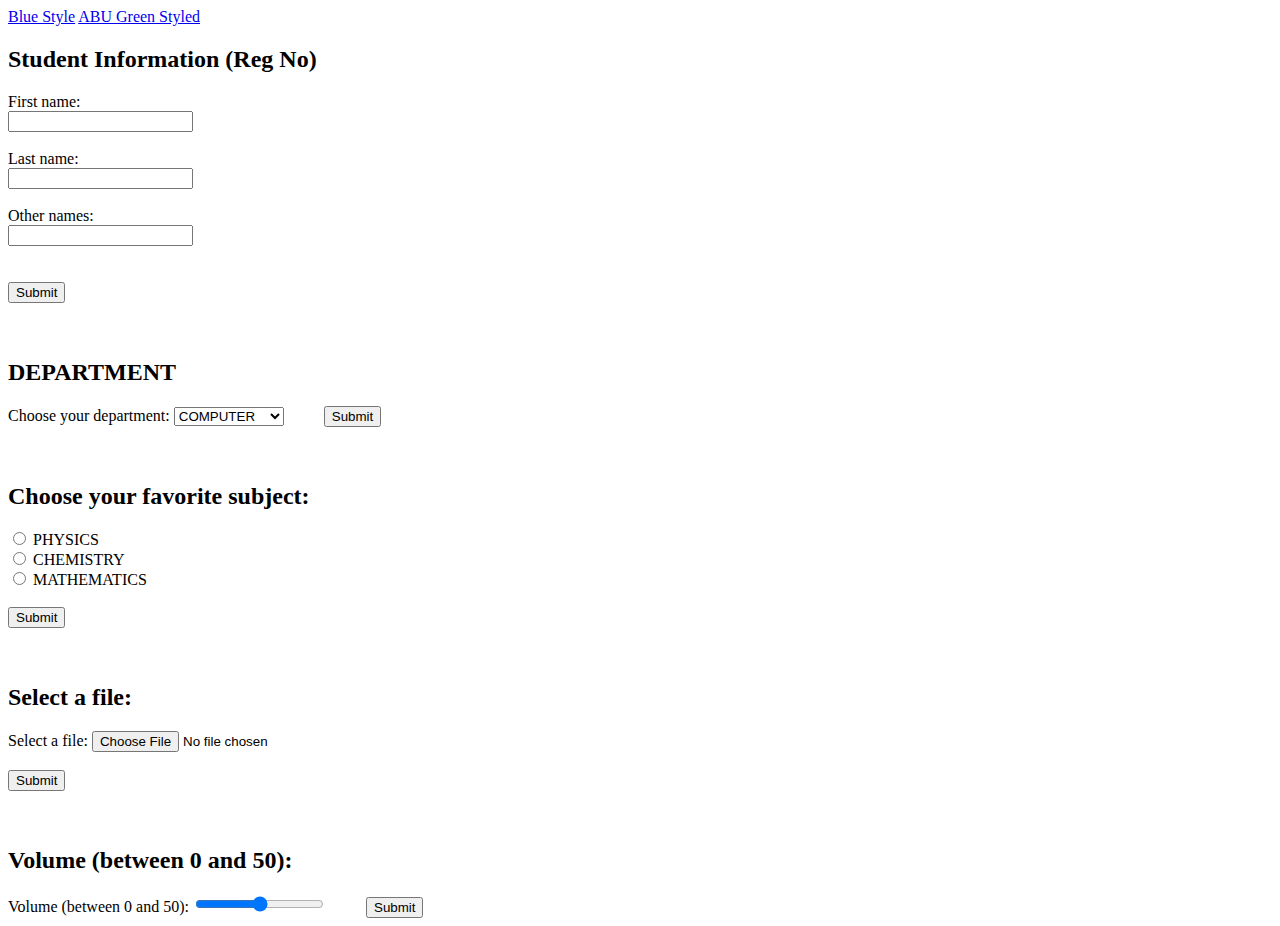
<file: coen512-assignment/index.html>
<!DOCTYPE html>
<html lang="en">
<head>
    <meta charset="UTF-8">
    <meta name="viewport" content="width=device-width, initial-scale=1.0">
    <title>COEN 512 Web Programming Practicals u17co1017</title>
</head>
<body>
 <div class="link-container">
    <a href="./v2" class="blue">Blue Style</a>
    <a href="./v1" class="default">ABU Green Styled</a>
  </div>
    <!-- Part i: Student Information -->
    <!-- A text field with the heading Student Information. Labels (First name, Last name and Other names) and a Submit button -->
    <h2>Student Information (Reg No)</h2>
    <form action="#" method="post">
        <label for="first-name">First name:</label>
        <br>
        <input type="text" id="first-name" name="first-name">
        <br><br>

        <label for="last-name">Last name:</label>
        <br>
        <input type="text" id="last-name" name="last-name">
        <br><br>

        <label for="other-names">Other names:</label>
        <br>
        <input type="text" id="other-names" name="other-names">
        <br><br><br>

        <input type="submit" value="Submit">
    </form>

    <br><br>

    <!-- Part ii: Department Selection -->
    <!-- A drop-down list that displays Electrical, Computer and Mechanical engineering department options with Computer as a pre-selected field -->
    <h2>DEPARTMENT</h2>
    <form action="#" method="post">
        <label for="department">Choose your department:</label>
        <select id="department" name="department">
            <option value="computer" selected>COMPUTER</option>
            <option value="electrical">ELECTRICAL</option>
            <option value="mechanical">MECHANICAL</option>
        </select>
        &emsp;&emsp;

        <input type="submit" value="Submit">
    </form>

    <br><br>

    <!-- Part iii: Favorite Subject Selection -->
    <!-- A radio button with options (Physics, Chemistry and Mathematics) that a user can select only one option -->
    <h2>Choose your favorite subject:</h2>
    <form action="#" method="post">
        <input type="radio" id="physics" name="favorite-subject" value="physics">
        <label for="physics">PHYSICS</label><br>

        <input type="radio" id="chemistry" name="favorite-subject" value="chemistry">
        <label for="chemistry">CHEMISTRY</label><br>

        <input type="radio" id="mathematics" name="favorite-subject" value="mathematics">
        <label for="mathematics">MATHEMATICS</label><br><br>

        <input type="submit" value="Submit">
    </form>

    <br><br>

    <!-- Part iv: File Upload -->
    <!-- A file-select  to upload a file -->
    <h2>Select a file:</h2>
    <form action="#" method="post" enctype="multipart/form-data">
        <label for="file-upload">Select a file:</label>
        <input type="file" id="file-upload" name="file-upload"><br><br>

        <input type="submit" value="Submit">
    </form>

    <br><br>

    <!-- Part v: Volume Control -->
    <!-- A slider (range) field that controls volume with restriction ranging from 0 to 50. -->
    <h2>Volume (between 0 and 50):</h2>
    <form action="#" method="post">
        <label for="volume-slider">Volume (between 0 and 50):</label>
        <input type="range" id="volume-slider" name="volume" min="0" max="50">  
        &emsp;&emsp;
        <input type="submit" value="Submit">
    </form>

</body>
</html>
</file>
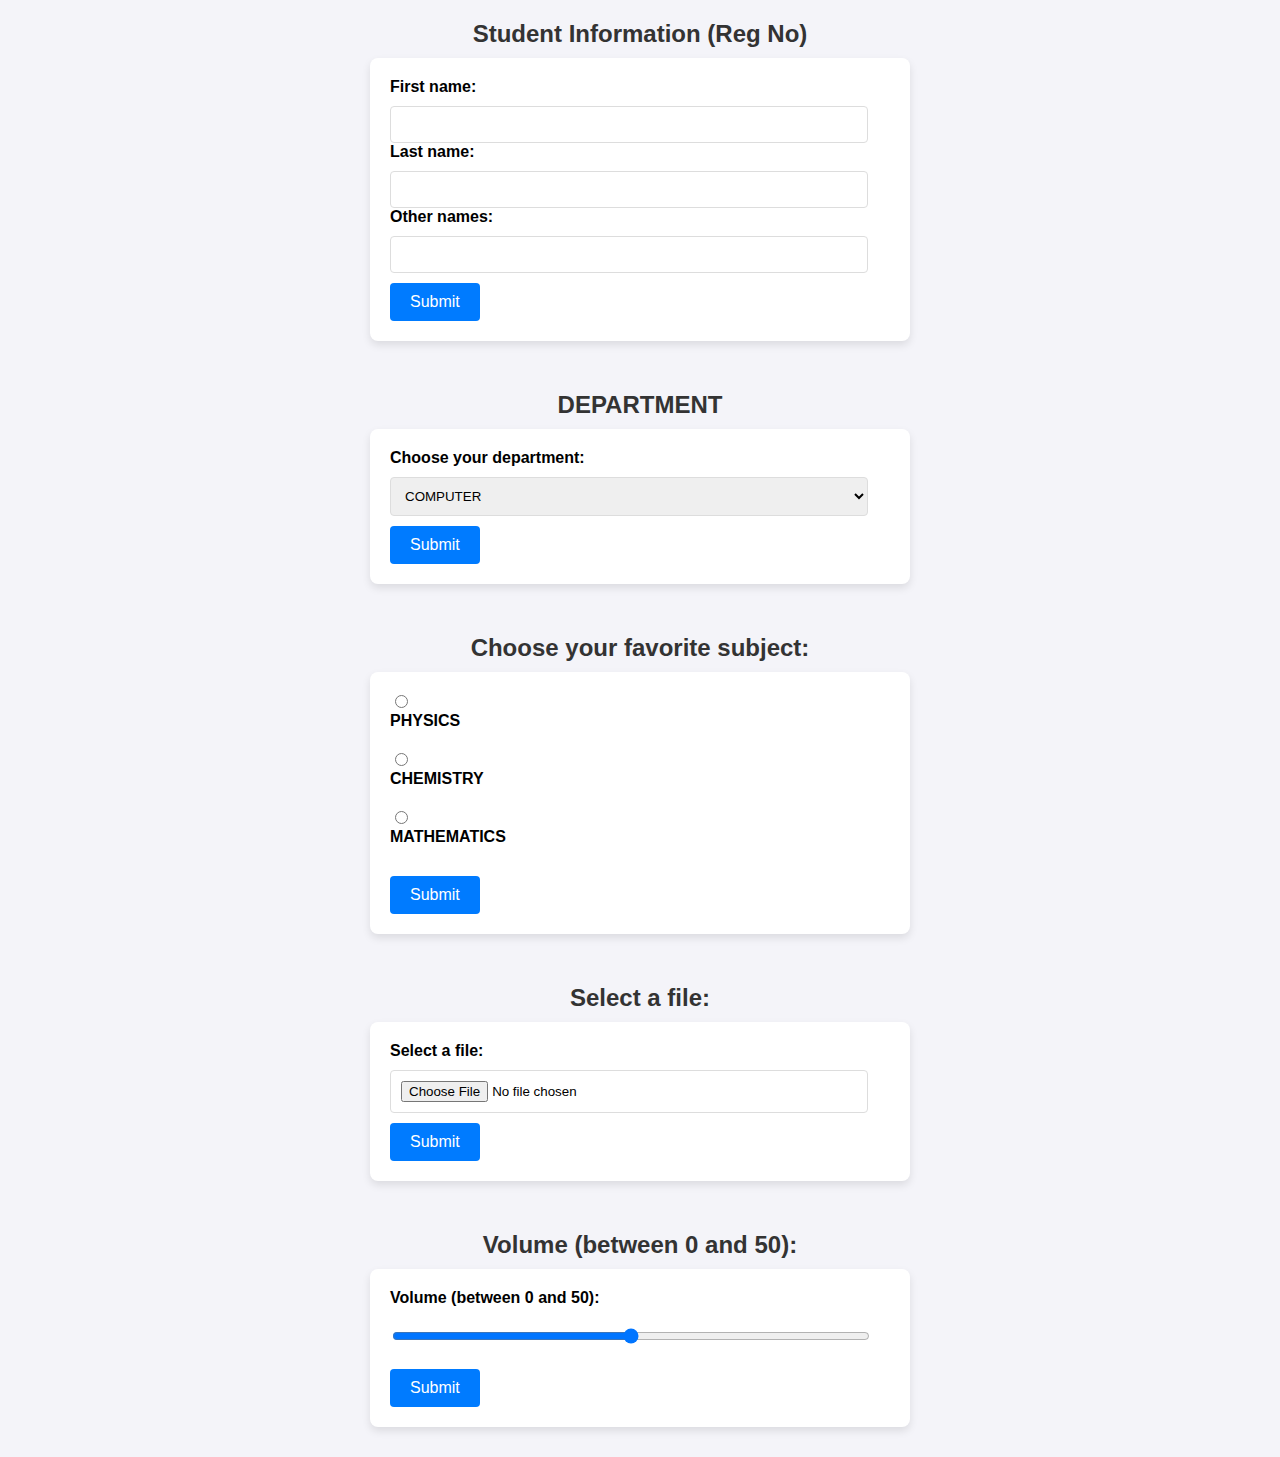
<file: coen512-assignment/coen512-v2.html>
<!DOCTYPE html>
<html lang="en">
<head>
  <meta charset="UTF-8" />
  <meta name="viewport" content="width=device-width, initial-scale=1.0" />
  <title>COEN 512 Web Programming Practicals u17co1017</title>
  <style>
    body {
      font-family: Arial, sans-serif;
      background-color: #f4f4f9;
      margin: 0;
      padding: 0;
      display: flex;
      flex-direction: column;
      align-items: center;
      justify-content: center;
      min-height: 100vh;
    }
    h2 {
      color: #333;
      margin-top: 20px;
      margin-bottom: 10px;
    }
    form {
      background: #fff;
      padding: 20px;
      border-radius: 8px;
      box-shadow: 0 4px 8px rgba(0, 0, 0, 0.1);
      width: 100%;
      max-width: 500px;
      margin-bottom: 30px;
    }
    label {
      display: block;
      margin-bottom: 5px;
      font-weight: bold;
    }
    input[type="text"],
    select,
    input[type="file"],
    input[type="range"] {
      width: calc(100% - 22px);
      padding: 10px;
      margin-top: 5px;
      border-radius: 4px;
      border: 1px solid #ddd;
      box-sizing: border-box;
    }
    input[type="submit"] {
      background-color: #007bff;
      color: #fff;
      border: none;
      padding: 10px 20px;
      border-radius: 4px;
      cursor: pointer;
      font-size: 16px;
      margin-top: 10px;
      transition: background-color 0.3s;
    }
    input[type="submit"]:hover {
      background-color: #0056b3;
    }
    .radio-group {
      margin-bottom: 20px;
    }
    .radio-group input[type="radio"] {
      margin-right: 10px;
    }
  </style>
</head>
<body>
  <!-- Part i: Student Information -->
  <h2>Student Information (Reg No)</h2>
  <form action="#" method="post">
    <label for="first-name">First name:</label>
    <input type="text" id="first-name" name="first-name" />
    
    <label for="last-name">Last name:</label>
    <input type="text" id="last-name" name="last-name" />
    
    <label for="other-names">Other names:</label>
    <input type="text" id="other-names" name="other-names" />
    
    <input type="submit" value="Submit" />
  </form>

  <!-- Part ii: Department Selection -->
  <h2>DEPARTMENT</h2>
  <form action="#" method="post">
    <label for="department">Choose your department:</label>
    <select id="department" name="department">
      <option value="computer" selected>COMPUTER</option>
      <option value="electrical">ELECTRICAL</option>
      <option value="mechanical">MECHANICAL</option>
    </select>
    <input type="submit" value="Submit" />
  </form>

  <!-- Part iii: Favorite Subject Selection -->
  <h2>Choose your favorite subject:</h2>
  <form action="#" method="post">
    <div class="radio-group">
      <input type="radio" id="physics" name="favorite-subject" value="physics" />
      <label for="physics">PHYSICS</label>
    </div>
    <div class="radio-group">
      <input type="radio" id="chemistry" name="favorite-subject" value="chemistry" />
      <label for="chemistry">CHEMISTRY</label>
    </div>
    <div class="radio-group">
      <input type="radio" id="mathematics" name="favorite-subject" value="mathematics" />
      <label for="mathematics">MATHEMATICS</label>
    </div>
    <input type="submit" value="Submit" />
  </form>

  <!-- Part iv: File Upload -->
  <h2>Select a file:</h2>
  <form action="#" method="post" enctype="multipart/form-data">
    <label for="file-upload">Select a file:</label>
    <input type="file" id="file-upload" name="file-upload" />
    <input type="submit" value="Submit" />
  </form>

  <!-- Part v: Volume Control -->
  <h2>Volume (between 0 and 50):</h2>
  <form action="#" method="post">
    <label for="volume-slider">Volume (between 0 and 50):</label>
    <input type="range" id="volume-slider" name="volume" min="0" max="50" />
    <input type="submit" value="Submit" />
  </form>
</body>
</html>
</file>
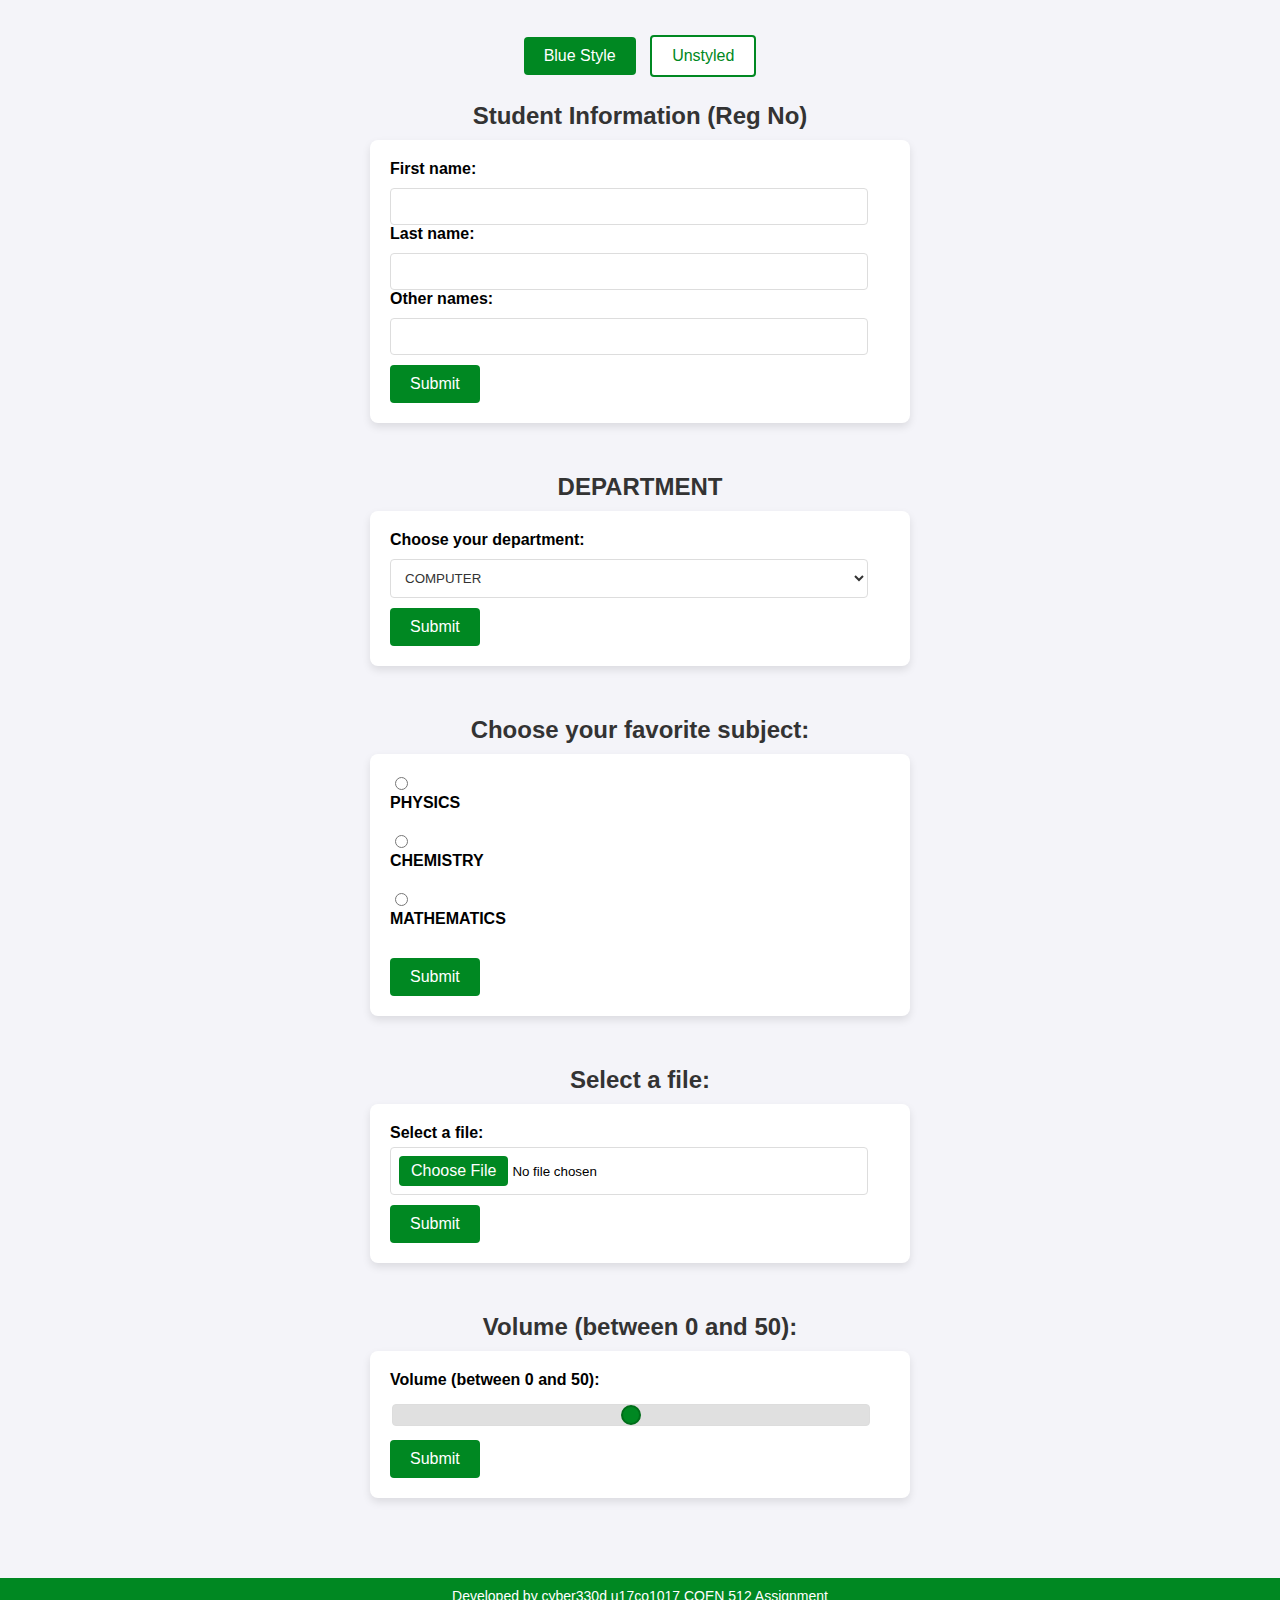
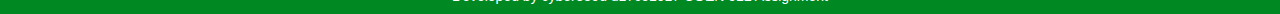
<file: coen512-assignment/v1.html>
<!DOCTYPE html>
<html lang="en">
<head>
  <meta charset="UTF-8" />
  <meta name="viewport" content="width=device-width, initial-scale=1.0" />
  <title>COEN 512 Web Programming Practicals u17co1017</title>
  <style>
    body {
      font-family: Arial, sans-serif;
      background-color: #f4f4f9;
      margin: 0;
      padding: 0;
      display: flex;
      flex-direction: column;
      align-items: center;
      justify-content: center;
      min-height: 100vh;
    }
    h2 {
      color: #333;
      margin-top: 20px;
      margin-bottom: 10px;
    }
    form {
      background: #fff;
      padding: 20px;
      border-radius: 8px;
      box-shadow: 0 4px 8px rgba(0, 0, 0, 0.1);
      width: 100%;
      max-width: 500px;
      margin-bottom: 30px;
    }
    label {
      display: block;
      margin-bottom: 5px;
      font-weight: bold;
    }
    input[type="text"],
    select,
    input[type="file"],
    input[type="range"] {
      width: calc(100% - 22px);
      padding: 10px;
      margin-top: 5px;
      border-radius: 4px;
      border: 1px solid #ddd;
      box-sizing: border-box;
      transition: border-color 0.3s;
    }
    input[type="text"]:focus,
    select:focus,
    input[type="file"]:focus,
    input[type="range"]:focus {
      border-color: #008822; /* Updated to the new color */
      outline: none;
    }
    input[type="submit"] {
      background-color: #008822; /* Updated to the new color */
      color: #fff;
      border: none;
      padding: 10px 20px;
      border-radius: 4px;
      cursor: pointer;
      font-size: 16px;
      margin-top: 10px;
      transition: background-color 0.3s;
    }
    input[type="submit"]:hover {
      background-color: #006d19; /* Slightly darker shade for hover effect */
    }
    /* Style the file input */
    input[type="file"] {
      border: 1px solid #ddd;
      background-color: #fff;
      padding: 8px;
      cursor: pointer;
      display: block;
    }
    input[type="file"]::-webkit-file-upload-button {
      background-color: #008822; /* Updated to the new color */
      color: #fff;
      border: none;
      padding: 6px 12px;
      border-radius: 4px;
      cursor: pointer;
      font-size: 16px;
      transition: background-color 0.3s;
    }
    input[type="file"]::-webkit-file-upload-button:hover {
      background-color: #006d19; /* Slightly darker shade for hover effect */
    }
    /* Style the slider */
    input[type="range"] {
      -webkit-appearance: none;
      background-color: #e0e0e0;
      height: 8px;
      border-radius: 4px;
      outline: none;
      margin-top: 10px;
    }
    input[type="range"]::-webkit-slider-thumb {
      -webkit-appearance: none;
      background-color: #008822; /* Green color for the slider thumb */
      border: 2px solid #006d19; /* Darker border for the thumb */
      border-radius: 50%;
      width: 20px;
      height: 20px;
      cursor: pointer;
    }
    input[type="range"]::-moz-range-thumb {
      background-color: #008822; /* Green color for the slider thumb */
      border: 2px solid #006d19; /* Darker border for the thumb */
      border-radius: 50%;
      width: 20px;
      height: 20px;
      cursor: pointer;
    }
    /* Style the select dropdown */
    select {
      background-color: #fff;
      border: 1px solid #ddd;
      padding: 10px;
      border-radius: 4px;
      color: #333;
      transition: border-color 0.3s;
    }
    select:hover,
    select:focus {
      border-color: #008822; /* Updated to the new color */
    }
    /* Style the radio buttons */
    input[type="radio"] {
      accent-color: #008822; /* Updated to the new color */
    }
    .radio-group {
      margin-bottom: 20px;
    }
    .radio-group input[type="radio"] {
      margin-right: 10px;
    }
    /* Style links */
    .link-container {
      margin-top: 30px;
      text-align: center;
    }
    .link-container a {
      display: inline-block;
      padding: 10px 20px;
      border-radius: 4px;
      text-decoration: none;
      font-size: 16px;
      margin: 5px;
      transition: background-color 0.3s, color 0.3s;
    }
    .link-container a.blue {
      background-color: #008822; 
      color: #fff;
    }
    .link-container a.blue:hover {
      background-color: #006d19; /* Slightly darker shade for hover effect */
    }
    .link-container a.default {
      background-color: #fff;
      color: #008822; 
      border: 2px solid #008822; /* Green border */
    }
    .link-container a.default:hover {
      background-color: #008822; 
      color: #fff;
    }
    /* Style the footer */
    footer {
      margin-top: 50px;
      padding: 10px;
      background-color: #008822; 
      color: #fff;
      text-align: center;
      width: 100%;
      font-size: 14px;
    }
  </style>
</head>
<body>
  
  <!-- Links -->
  <div class="link-container">
    <a href="./v2" class="blue">Blue Style</a>
    <a href="./" class="default">Unstyled</a>
  </div>
  <!-- Part i: Student Information -->
  <h2>Student Information (Reg No)</h2>
  <form action="#" method="post">
    <label for="first-name">First name:</label>
    <input type="text" id="first-name" name="first-name" />
    
    <label for="last-name">Last name:</label>
    <input type="text" id="last-name" name="last-name" />
    
    <label for="other-names">Other names:</label>
    <input type="text" id="other-names" name="other-names" />
    
    <input type="submit" value="Submit" />
  </form>

  <!-- Part ii: Department Selection -->
  <h2>DEPARTMENT</h2>
  <form action="#" method="post">
    <label for="department">Choose your department:</label>
    <select id="department" name="department">
      <option value="computer" selected>COMPUTER</option>
      <option value="electrical">ELECTRICAL</option>
      <option value="mechanical">MECHANICAL</option>
    </select>
    <input type="submit" value="Submit" />
  </form>

  <!-- Part iii: Favorite Subject Selection -->
  <h2>Choose your favorite subject:</h2>
  <form action="#" method="post">
    <div class="radio-group">
      <input type="radio" id="physics" name="favorite-subject" value="physics" />
      <label for="physics">PHYSICS</label>
    </div>
    <div class="radio-group">
      <input type="radio" id="chemistry" name="favorite-subject" value="chemistry" />
      <label for="chemistry">CHEMISTRY</label>
    </div>
    <div class="radio-group">
      <input type="radio" id="mathematics" name="favorite-subject" value="mathematics" />
      <label for="mathematics">MATHEMATICS</label>
    </div>
    <input type="submit" value="Submit" />
  </form>

  <!-- Part iv: File Upload -->
  <h2>Select a file:</h2>
  <form action="#" method="post" enctype="multipart/form-data">
    <label for="file-upload">Select a file:</label>
    <input type="file" id="file-upload" name="file-upload" />
    <input type="submit" value="Submit" />
  </form>

  <!-- Part v: Volume Control -->
  <h2>Volume (between 0 and 50):</h2>
  <form action="#" method="post">
    <label for="volume-slider">Volume (between 0 and 50):</label>
    <input type="range" id="volume-slider" name="volume" min="0" max="50" />
    <input type="submit" value="Submit" />
  </form>


  <!-- Footer -->
  <footer>
    Developed by cyber330d u17co1017 COEN 512 Assignment
  </footer>
</body>
</html>
</file>
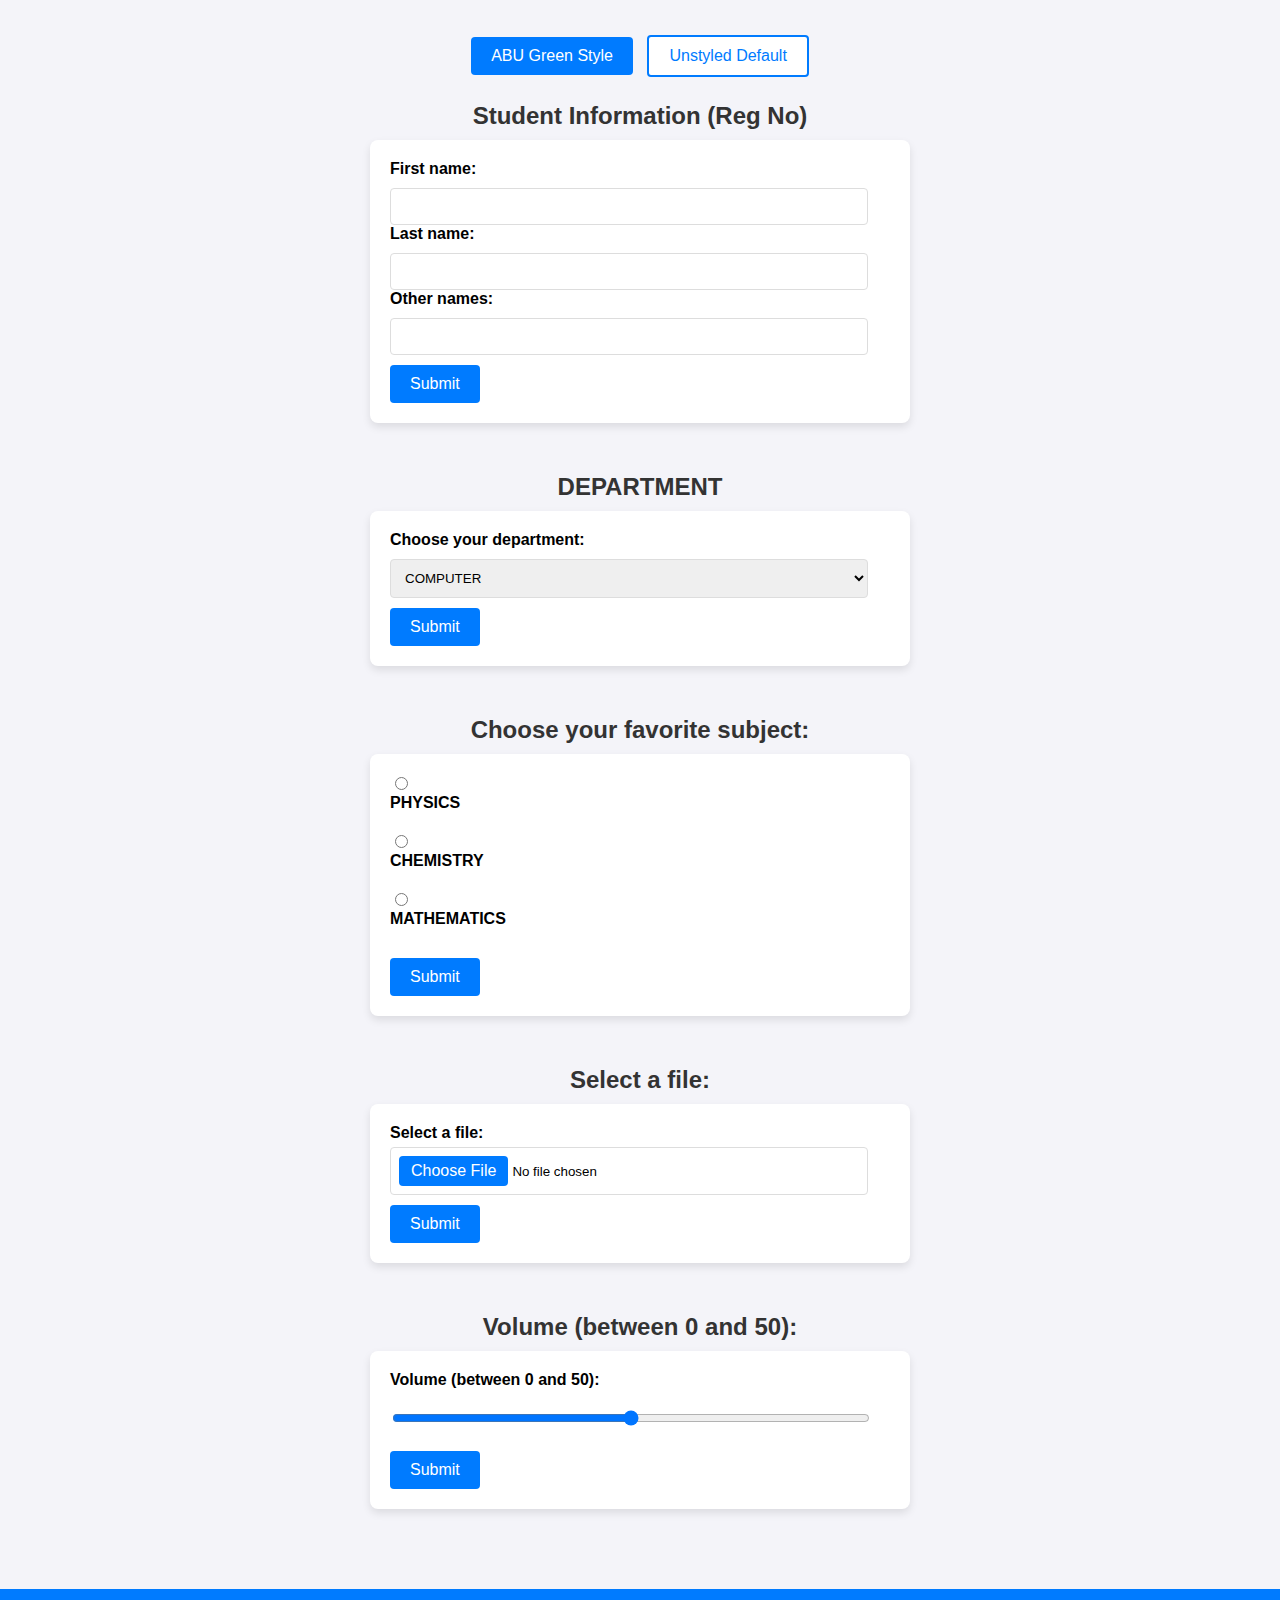
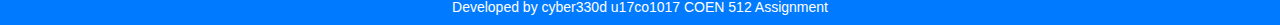
<file: coen512-assignment/v2.html>
<!DOCTYPE html>
<html lang="en">
<head>
  <meta charset="UTF-8" />
  <meta name="viewport" content="width=device-width, initial-scale=1.0" />
  <title>COEN 512 Web Programming Practicals u17co1017</title>
  <style>
    body {
      font-family: Arial, sans-serif;
      background-color: #f4f4f9;
      margin: 0;
      padding: 0;
      display: flex;
      flex-direction: column;
      align-items: center;
      justify-content: center;
      min-height: 100vh;
    }
    h2 {
      color: #333;
      margin-top: 20px;
      margin-bottom: 10px;
    }
    form {
      background: #fff;
      padding: 20px;
      border-radius: 8px;
      box-shadow: 0 4px 8px rgba(0, 0, 0, 0.1);
      width: 100%;
      max-width: 500px;
      margin-bottom: 30px;
    }
    label {
      display: block;
      margin-bottom: 5px;
      font-weight: bold;
    }
    input[type="text"],
    select,
    input[type="file"],
    input[type="range"] {
      width: calc(100% - 22px);
      padding: 10px;
      margin-top: 5px;
      border-radius: 4px;
      border: 1px solid #ddd;
      box-sizing: border-box;
      transition: border-color 0.3s;
    }
    input[type="text"]:focus,
    select:focus,
    input[type="file"]:focus,
    input[type="range"]:focus {
      border-color: #007bff; 
      outline: none;
    }
    input[type="submit"] {
      background-color: #007bff;
      color: #fff;
      border: none;
      padding: 10px 20px;
      border-radius: 4px;
      cursor: pointer;
      font-size: 16px;
      margin-top: 10px;
      transition: background-color 0.3s;
    }
    input[type="submit"]:hover {
      background-color: #0056b3;
    }
    /* Style the file input */
    input[type="file"] {
      border: 1px solid #ddd;
      background-color: #fff;
      padding: 8px;
      cursor: pointer;
      display: block;
    }
    input[type="file"]::-webkit-file-upload-button {
      background-color: #007bff;
      color: #fff;
      border: none;
      padding: 6px 12px;
      border-radius: 4px;
      cursor: pointer;
      font-size: 16px;
      transition: background-color 0.3s;
    }
    input[type="file"]::-webkit-file-upload-button:hover {
      background-color: #0056b3;
    }
    .radio-group {
      margin-bottom: 20px;
    }
    .radio-group input[type="radio"] {
      margin-right: 10px;
    }
        /* Style links */
    .link-container {
      margin-top: 30px;
      text-align: center;
    }
    .link-container a {
      display: inline-block;
      padding: 10px 20px;
      border-radius: 4px;
      text-decoration: none;
      font-size: 16px;
      margin: 5px;
      transition: background-color 0.3s, color 0.3s;
    }
    .link-container a.blue {
      background-color: #007bff; 
      color: #fff;
    }
    .link-container a.blue:hover {
      background-color:  #007bff; /* Slightly darker shade for hover effect */
    }
    .link-container a.default {
      background-color: #fff;
      color:  #007bff; 
      border: 2px solid  #007bff; /* Green border */
    }
    .link-container a.default:hover {
      background-color:  #007bff; 
      color: #fff;
    }
    /* Style the footer */
    footer {
      margin-top: 50px;
      padding: 10px;
      background-color: #007bff; 
      color: #fff;
      text-align: center;
      width: 100%;
      font-size: 14px;
    }
  </style>
</head>
<body>
   <div class="link-container">
    <a href="./v1" class="blue">ABU Green Style</a>
    <a href="./" class="default">Unstyled Default</a>
  </div>
  <!-- Part i: Student Information -->
  <h2>Student Information (Reg No)</h2>
  <form action="#" method="post">
    <label for="first-name">First name:</label>
    <input type="text" id="first-name" name="first-name" />
    
    <label for="last-name">Last name:</label>
    <input type="text" id="last-name" name="last-name" />
    
    <label for="other-names">Other names:</label>
    <input type="text" id="other-names" name="other-names" />
    
    <input type="submit" value="Submit" />
  </form>

  <!-- Part ii: Department Selection -->
  <h2>DEPARTMENT</h2>
  <form action="#" method="post">
    <label for="department">Choose your department:</label>
    <select id="department" name="department">
      <option value="computer" selected>COMPUTER</option>
      <option value="electrical">ELECTRICAL</option>
      <option value="mechanical">MECHANICAL</option>
    </select>
    <input type="submit" value="Submit" />
  </form>

  <!-- Part iii: Favorite Subject Selection -->
  <h2>Choose your favorite subject:</h2>
  <form action="#" method="post">
    <div class="radio-group">
      <input type="radio" id="physics" name="favorite-subject" value="physics" />
      <label for="physics">PHYSICS</label>
    </div>
    <div class="radio-group">
      <input type="radio" id="chemistry" name="favorite-subject" value="chemistry" />
      <label for="chemistry">CHEMISTRY</label>
    </div>
    <div class="radio-group">
      <input type="radio" id="mathematics" name="favorite-subject" value="mathematics" />
      <label for="mathematics">MATHEMATICS</label>
    </div>
    <input type="submit" value="Submit" />
  </form>

  <!-- Part iv: File Upload -->
  <h2>Select a file:</h2>
  <form action="#" method="post" enctype="multipart/form-data">
    <label for="file-upload">Select a file:</label>
    <input type="file" id="file-upload" name="file-upload" />
    <input type="submit" value="Submit" />
  </form>

  <!-- Part v: Volume Control -->
  <h2>Volume (between 0 and 50):</h2>
  <form action="#" method="post">
    <label for="volume-slider">Volume (between 0 and 50):</label>
    <input type="range" id="volume-slider" name="volume" min="0" max="50" />
    <input type="submit" value="Submit" />
  </form>
  
  <!-- Footer -->
  <footer>
    Developed by cyber330d u17co1017 COEN 512 Assignment
  </footer>
</body>
</html>
</file>
